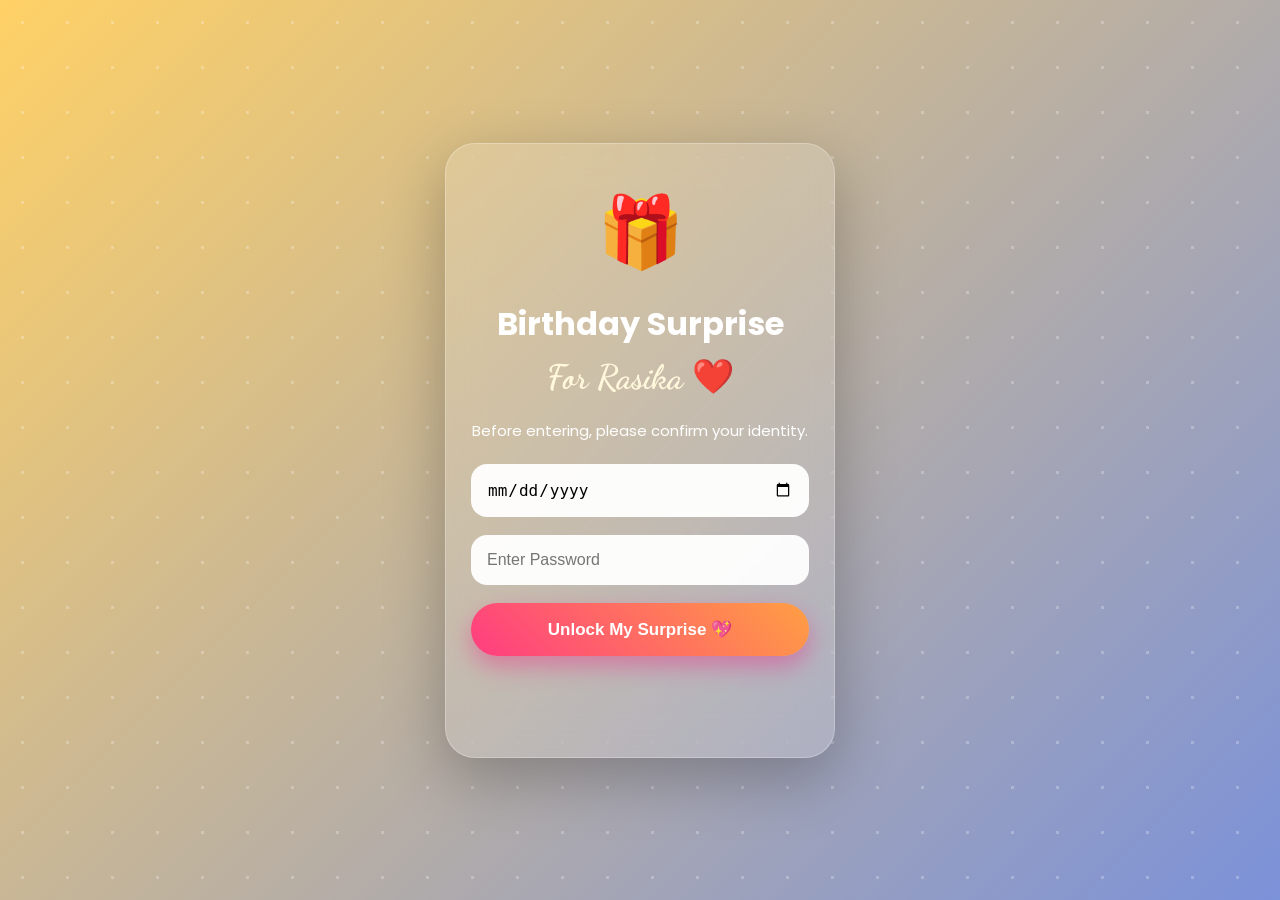
<file: index.html>
<!DOCTYPE html>
<html lang="en">

<head>

<meta charset="UTF-8">

<meta name="viewport" content="width=device-width, initial-scale=1.0">

<title>Birthday Surprise ❤️</title>

<link rel="stylesheet" href="style.css">

<link rel="preconnect" href="https://fonts.googleapis.com">

<link rel="preconnect" href="https://fonts.gstatic.com" crossorigin>

<link href="https://fonts.googleapis.com/css2?family=Poppins:wght@300;400;600;700&family=Dancing+Script:wght@700&display=swap" rel="stylesheet">

</head>

<body>

<div class="stars"></div>
<div class="hearts"></div>

<div class="glass">

<div class="gift">
🎁
</div>

<h1>Birthday Surprise</h1>

<h2>For Rasika ❤️</h2>

<p>

Before entering,

please confirm your identity.

</p>

<input
type="date"
id="dob">

<input
type="password"
id="password"
placeholder="Enter Password">

<button id="unlock">

Unlock My Surprise 💖

</button>

<p id="message"></p>

</div>

<script src="script.js"></script>

</body>

</html>
</file>
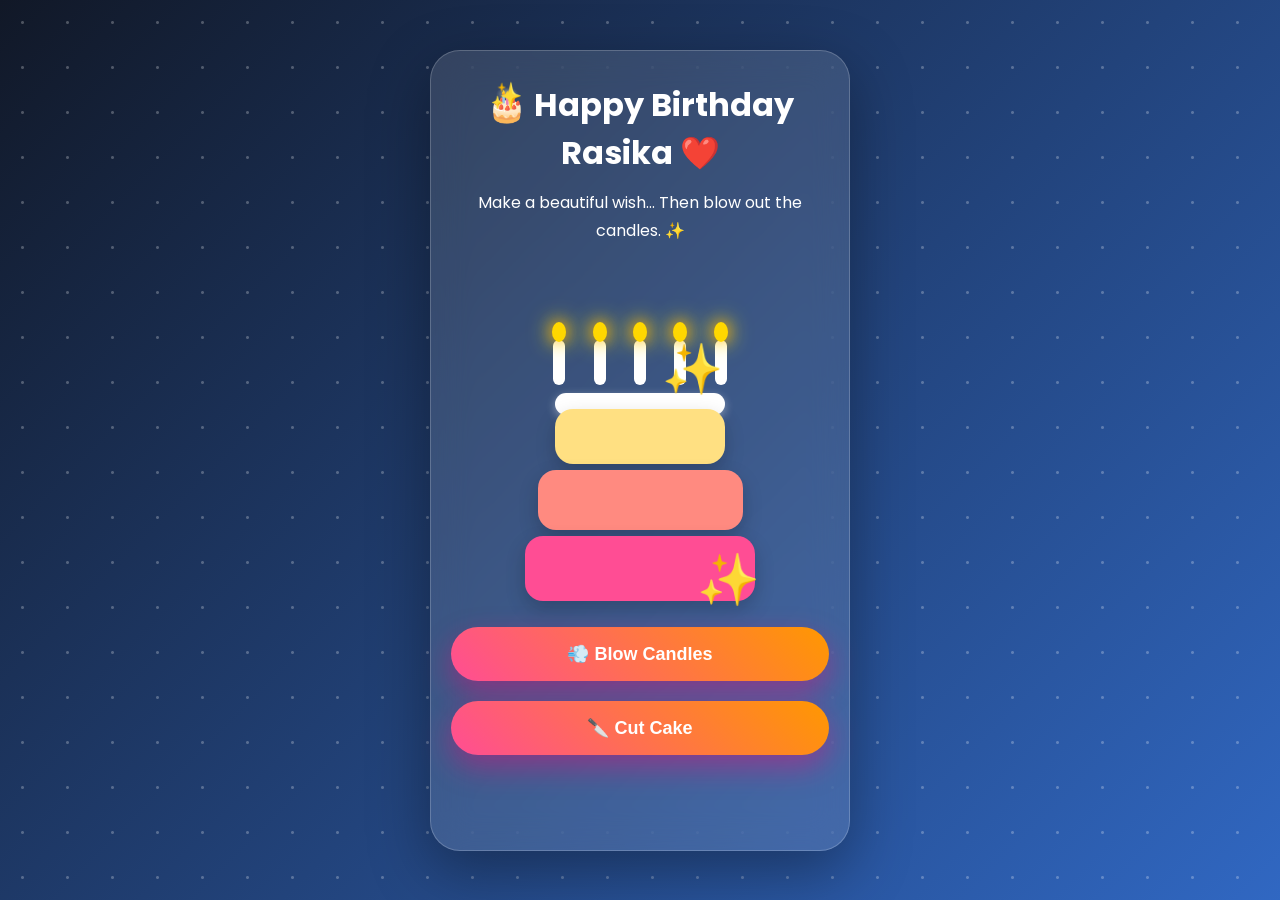
<file: cake.html>
<!DOCTYPE html>

<html lang="en">

<head>

<meta charset="UTF-8">

<meta name="viewport"
content="width=device-width, initial-scale=1.0">

<title>Birthday Cake 🎂</title>

<link rel="stylesheet"
href="cake.css">

<link href="https://fonts.googleapis.com/css2?family=Poppins:wght@300;500;700&display=swap"
rel="stylesheet">

</head>

<body>

<!-- Background -->

<div class="background"></div>

<div class="stars"></div>

<div class="confetti-container"></div>

<!-- Main Card -->

<div class="container">

<h1>🎂 Happy Birthday Rasika ❤️</h1>

<p>

Make a beautiful wish...

Then blow out the candles.

✨

</p>

<!-- Cake -->

<div class="cake">

<!-- Candles -->

<div class="candles">

<div class="candle"><div class="flame"></div></div>

<div class="candle"><div class="flame"></div></div>

<div class="candle"><div class="flame"></div></div>

<div class="candle"><div class="flame"></div></div>

<div class="candle"><div class="flame"></div></div>

</div>

<!-- Cake Layers -->

<div class="icing"></div>

<div class="layer top"></div>

<div class="layer middle"></div>

<div class="layer bottom"></div>

</div>

<!-- Buttons -->

<button id="blowBtn">

💨 Blow Candles

</button>

<button id="cutBtn">

🔪 Cut Cake

</button>

<div id="message">

</div>

</div>

<script src="cake.js"></script>

</body>

</html>
</file>
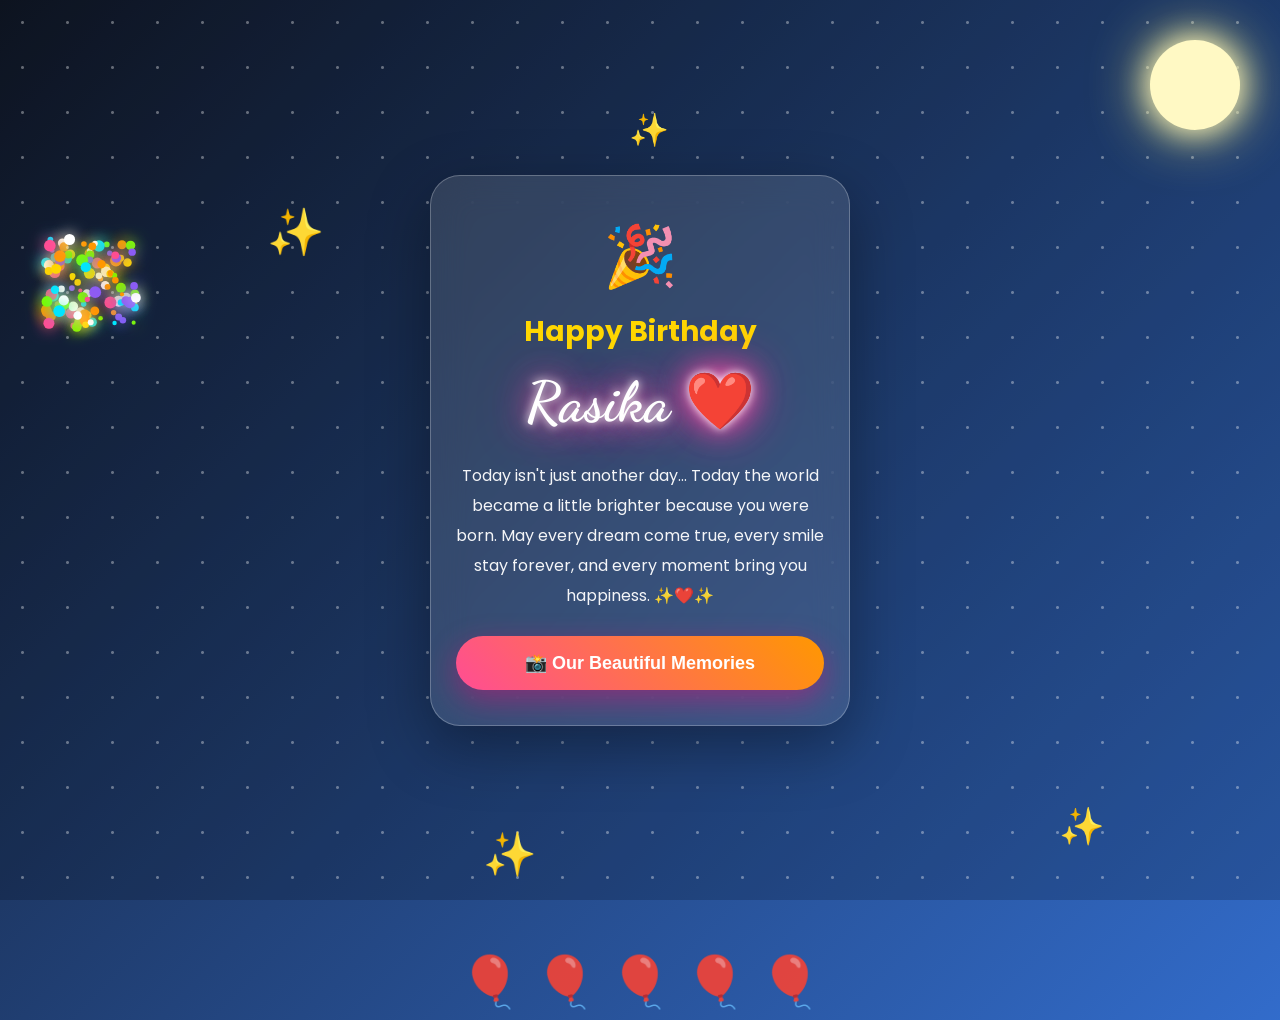
<file: celebration.html>
<!DOCTYPE html>
<html lang="en">

<head>

<meta charset="UTF-8">

<meta name="viewport" content="width=device-width, initial-scale=1.0">

<title>Happy Birthday Rasika ❤️</title>

<link rel="stylesheet" href="celebration.css">

<link href="https://fonts.googleapis.com/css2?family=Poppins:wght@300;500;700&family=Dancing+Script:wght@700&display=swap" rel="stylesheet">

</head>

<body>

<canvas id="fireworks"></canvas>

<div class="stars"></div>

<div class="moon"></div>

<div class="balloons">

🎈 🎈 🎈 🎈 🎈

</div>

<div class="glass">

<div class="emoji">
🎉
</div>

<h2>Happy Birthday</h2>

<h1>Rasika ❤️</h1>

<p>

Today isn't just another day...

Today the world became a little brighter because you were born.

May every dream come true,

every smile stay forever,

and every moment bring you happiness.

✨❤️✨

</p>

<button id="galleryBtn">

📸 Our Beautiful Memories

</button>

</div>

<script src="celebration.js"></script>

</body>

</html>
</file>
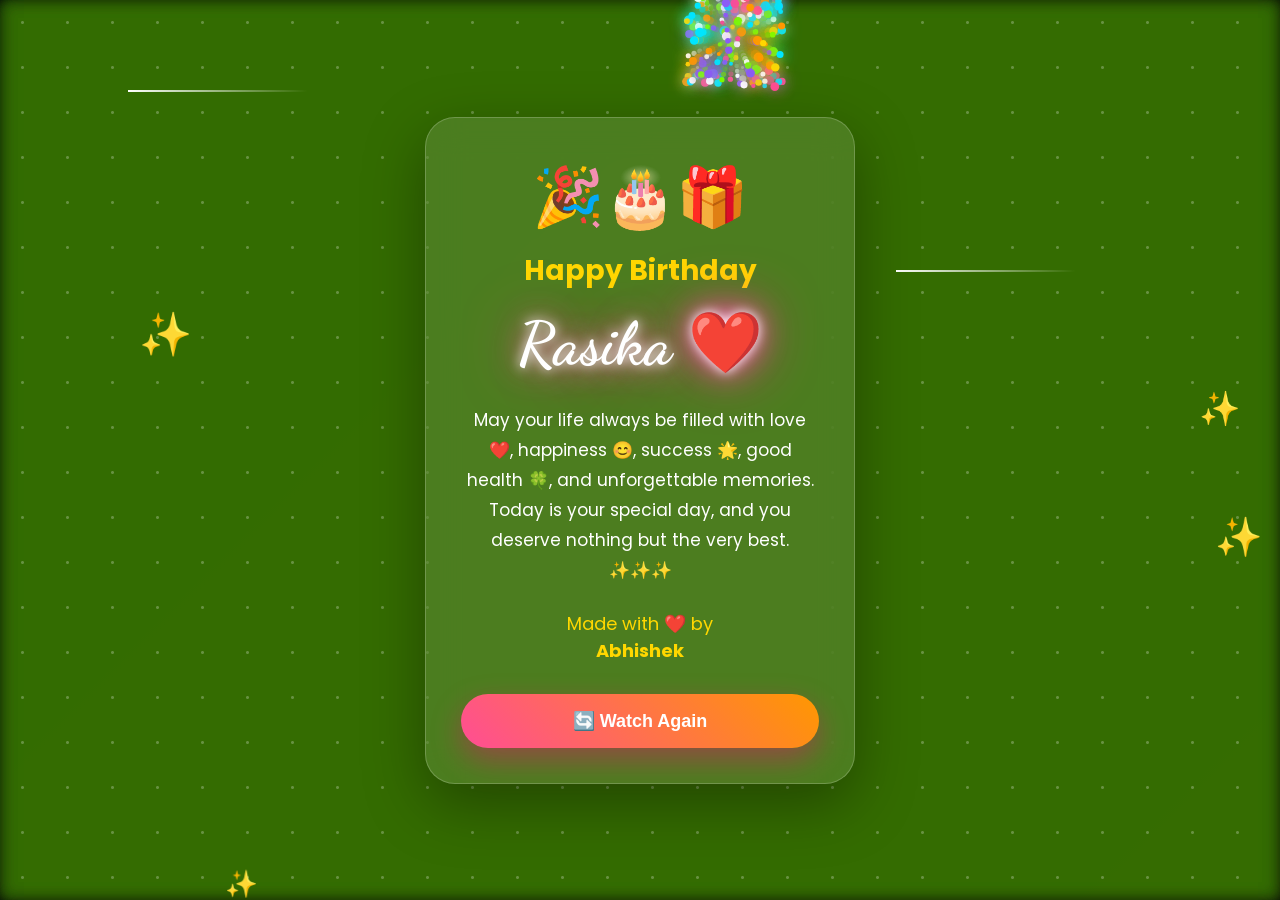
<file: finale.html>
<!DOCTYPE html>
<html lang="en">

<head>

<meta charset="UTF-8">

<meta name="viewport" content="width=device-width, initial-scale=1.0">

<title>Happy Birthday Rasika ❤️</title>

<link rel="stylesheet" href="finale.css">

<link href="https://fonts.googleapis.com/css2?family=Poppins:wght@300;500;700&family=Dancing+Script:wght@700&display=swap" rel="stylesheet">

</head>

<body>

<canvas id="fireworks"></canvas>

<div class="stars"></div>

<div class="shooting-stars"></div>

<div class="confetti"></div>

<div class="container">

<div class="emoji">🎉🎂🎁</div>

<h2>Happy Birthday</h2>

<h1>Rasika ❤️</h1>

<p>

May your life always be filled with

love ❤️,

happiness 😊,

success 🌟,

good health 🍀,

and unforgettable memories.

Today is your special day,

and you deserve nothing but the very best.

✨✨✨

</p>

<div class="signature">

Made with ❤️ by

<br>

<b>Abhishek</b>

</div>

<button id="restartBtn">

🔄 Watch Again

</button>

</div>

<script src="finale.js"></script>

</body>

</html>
</file>
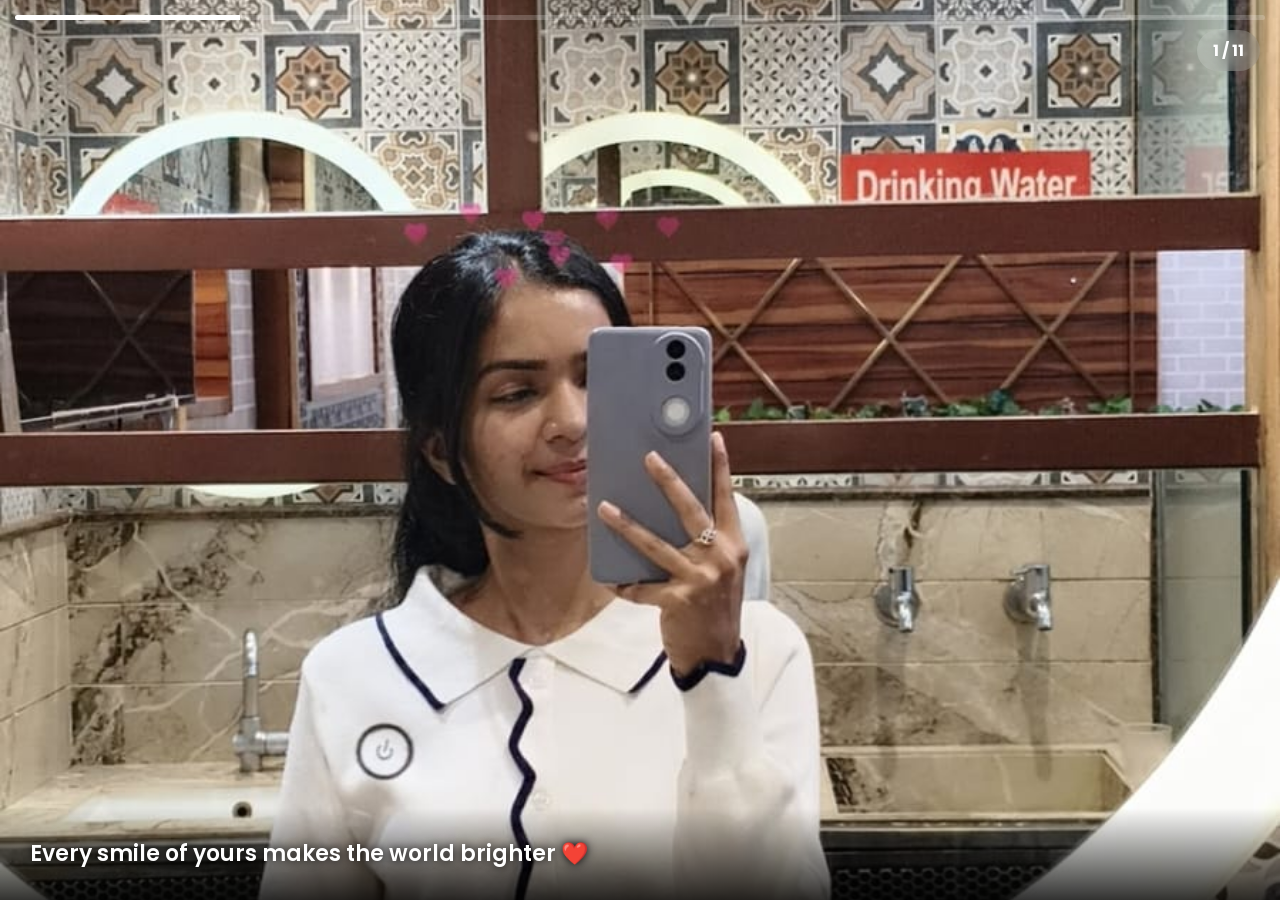
<file: gallery.html>
<!DOCTYPE html>
<html lang="en">

<head>

<meta charset="UTF-8">

<meta name="viewport" content="width=device-width,initial-scale=1.0">

<title>Our Beautiful Memories ❤️</title>

<link rel="stylesheet" href="gallery.css">

<link href="https://fonts.googleapis.com/css2?family=Poppins:wght@300;500;700&display=swap" rel="stylesheet">

</head>

<body>

<!-- Progress Bar -->
<div class="progress-container">

<div class="progress" id="progress"></div>

</div>

<!-- Counter -->

<div class="counter" id="counter">

1 / 11

</div>

<!-- Story Image -->

<div class="story">

<img id="storyImage" src="assets/images/rasika1.jpg">

<div class="overlay">

<h2 id="caption">

Every picture tells a beautiful story ❤️

</h2>

</div>

</div>

<!-- Navigation -->

<div class="left" id="prev"></div>

<div class="right" id="next"></div>

<!-- Double Tap Heart -->

<div id="heart">❤️</div>

<script src="gallery.js"></script>

</body>

</html>
</file>
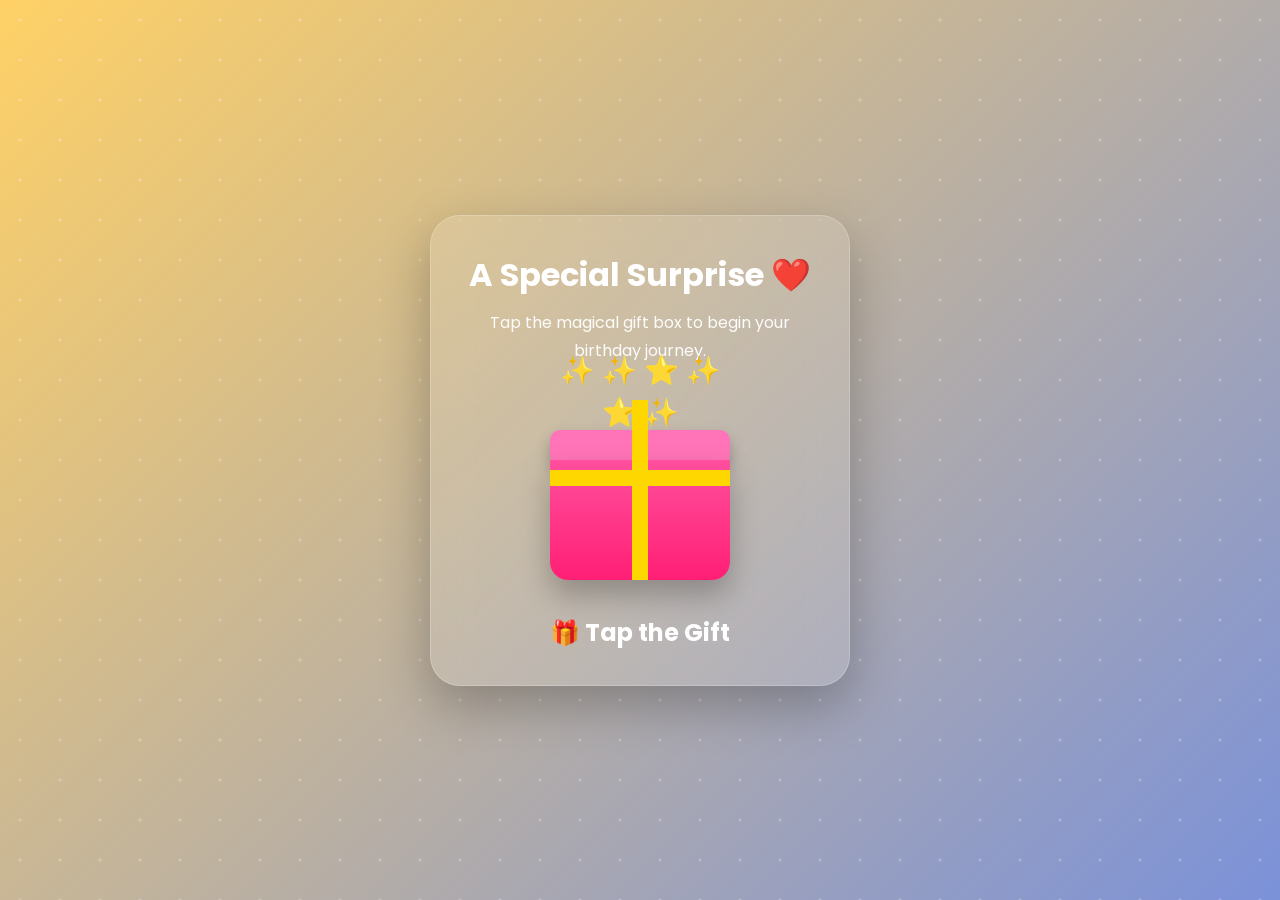
<file: gift.html>
<!DOCTYPE html>
<html lang="en">

<head>

<meta charset="UTF-8">

<meta name="viewport" content="width=device-width,initial-scale=1.0">

<title>Gift For Rasika ❤️</title>

<link rel="stylesheet" href="gift.css">

<link href="https://fonts.googleapis.com/css2?family=Poppins:wght@300;500;700&display=swap" rel="stylesheet">

</head>

<body>

<div class="background"></div>

<div class="stars"></div>

<div class="container">

<h1>A Special Surprise ❤️</h1>

<p>Tap the magical gift box to begin your birthday journey.</p>

<div id="giftBox">

<div class="sparkles"></div>

<div class="lid"></div>

<div class="box"></div>

<div class="ribbon-v"></div>

<div class="ribbon-h"></div>

</div>

<h2 id="tapText">
🎁 Tap the Gift
</h2>

</div>

<script src="gift.js"></script>

</body>

</html>
</file>
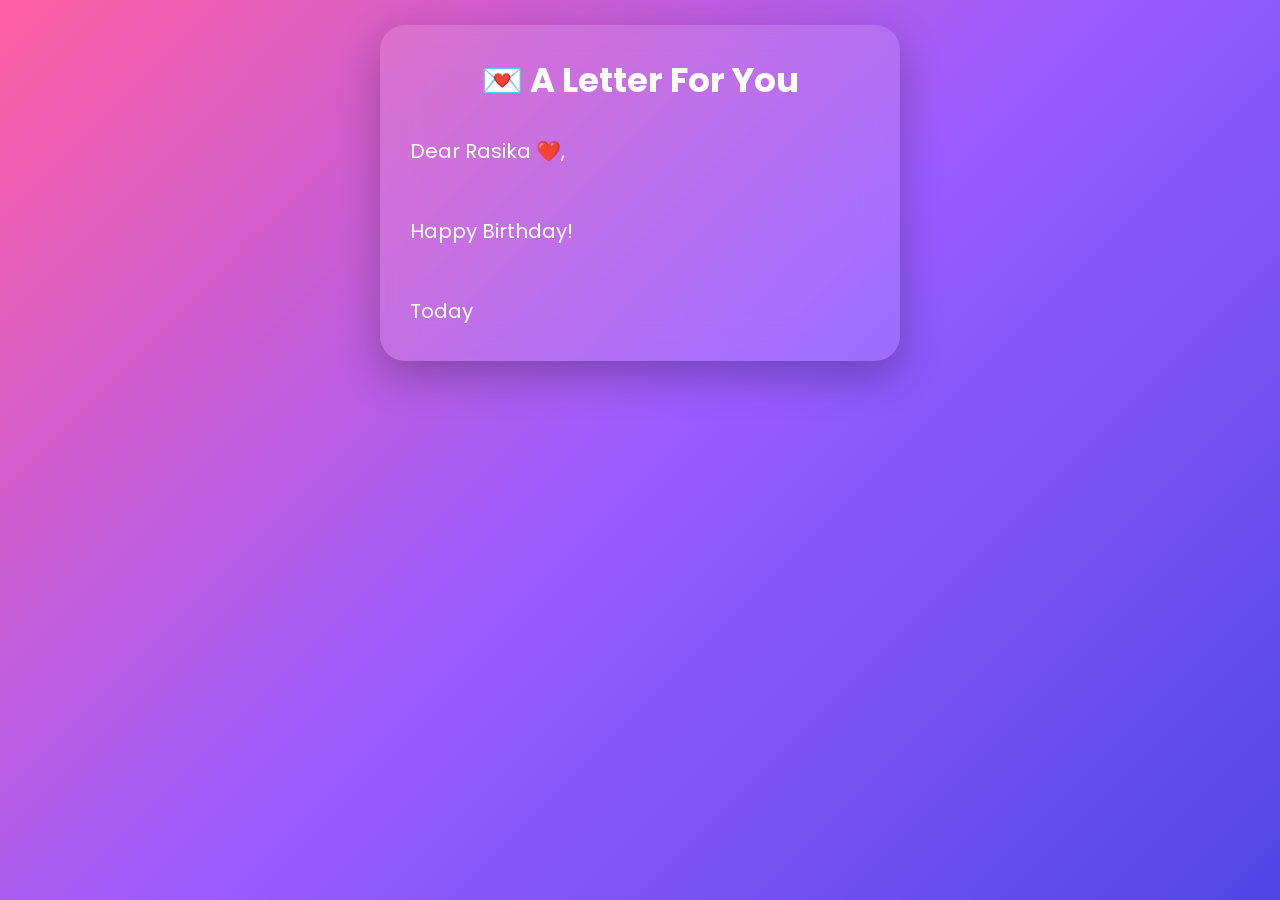
<file: letter.html>
<!DOCTYPE html>
<html lang="en">

<head>

<meta charset="UTF-8">

<meta name="viewport" content="width=device-width, initial-scale=1.0">

<title>Letter ❤️</title>

<link rel="stylesheet" href="letter.css">

<link href="https://fonts.googleapis.com/css2?family=Poppins:wght@300;500;700&display=swap" rel="stylesheet">

</head>

<body>

<div class="hearts">

<span>❤️</span>

<span>💖</span>

<span>💕</span>

<span>💗</span>

<span>💝</span>

<span>❤️</span>

</div>

<div class="container">

<div class="letter">

<h1>💌 A Letter For You</h1>

<p id="typing"></p>

<button id="nextBtn" style="display:none;">
✨ Continue To Grand Finale
</button>

</div>

</div>

<script src="letter.js"></script>

</body>

</html>
</file>
<file: style.css>
/* ===========================
   Birthday Website V2.0
=========================== */

*{
margin:0;
padding:0;
box-sizing:border-box;
}

body{

font-family:'Poppins',sans-serif;

height:100vh;

display:flex;

justify-content:center;

align-items:center;

overflow:hidden;

background:linear-gradient(-45deg,#ff4f9d,#8a5cff,#4f7cff,#ffd166);

background-size:400% 400%;

animation:bgMove 15s ease infinite;

}

/* Animated Background */

@keyframes bgMove{

0%{background-position:0% 50%;}

50%{background-position:100% 50%;}

100%{background-position:0% 50%;}

}

/* Stars */

.stars{

position:fixed;

width:100%;

height:100%;

background-image:
radial-gradient(white 1.5px,transparent 2px);

background-size:45px 45px;

opacity:.25;

animation:starsMove 25s linear infinite;

}

@keyframes starsMove{

from{

transform:translateY(0);

}

to{

transform:translateY(-250px);

}

}

/* Floating Hearts */

.hearts::before{

content:"❤️ 💖 💕 💗 💞 ❤️ 💖 💕";

position:absolute;

top:-50px;

left:0;

width:100%;

font-size:28px;

opacity:.18;

animation:heartMove 12s linear infinite;

}

@keyframes heartMove{

from{

transform:translateY(0);

}

to{

transform:translateY(120vh);

}

}

/* Glass Card */

.glass{

width:92%;

max-width:390px;

padding:35px 25px;

border-radius:30px;

background:rgba(255,255,255,.15);

border:1px solid rgba(255,255,255,.25);

backdrop-filter:blur(18px);

-webkit-backdrop-filter:blur(18px);

box-shadow:0 20px 60px rgba(0,0,0,.25);

text-align:center;

animation:fade .8s ease;

z-index:5;

}

@keyframes fade{

from{

opacity:0;

transform:translateY(40px);

}

to{

opacity:1;

transform:translateY(0);

}

}

/* Gift */

.gift{

font-size:70px;

margin-bottom:15px;

animation:bounce 2s infinite;

}

@keyframes bounce{

0%,100%{

transform:translateY(0);

}

50%{

transform:translateY(-10px);

}

}

h1{

font-size:32px;

color:white;

margin-bottom:8px;

}

h2{

font-family:'Dancing Script',cursive;

font-size:34px;

color:#fff8dc;

margin-bottom:20px;

}

p{

color:white;

font-size:15px;

line-height:26px;

margin-bottom:20px;

}

/* Inputs */

input{

width:100%;

padding:16px;

margin-bottom:18px;

border:none;

outline:none;

border-radius:16px;

font-size:16px;

background:rgba(255,255,255,.95);

transition:.3s;

}

input:focus{

transform:scale(1.03);

box-shadow:0 0 20px rgba(255,255,255,.8);

}

/* Button */

button{

width:100%;

padding:16px;

border:none;

border-radius:50px;

font-size:17px;

font-weight:700;

cursor:pointer;

background:linear-gradient(45deg,#ff3d81,#ff9f43);

color:white;

transition:.35s;

box-shadow:0 10px 25px rgba(255,0,120,.35);

}

button:hover{

transform:translateY(-3px);

box-shadow:0 18px 35px rgba(255,0,120,.45);

}

#message{

margin-top:18px;

font-weight:bold;

min-height:28px;

color:white;

}

@media(max-width:480px){

.glass{

padding:30px 20px;

}

h1{

font-size:28px;

}

h2{

font-size:30px;

}

}
</file>
<file: cake.css>
/* ==========================
   PREMIUM 3D CAKE V4
========================== */

*{
margin:0;
padding:0;
box-sizing:border-box;
}

body{
font-family:'Poppins',sans-serif;
height:100vh;
display:flex;
justify-content:center;
align-items:center;
overflow:hidden;
background:linear-gradient(-45deg,#ff4d94,#8b5cf6,#3b82f6,#111827);
background-size:400% 400%;
animation:bgMove 18s ease infinite;
color:white;
text-align:center;
}

@keyframes bgMove{
0%{background-position:0% 50%;}
50%{background-position:100% 50%;}
100%{background-position:0% 50%;}
}

/* Background */

.background{
position:fixed;
width:100%;
height:100%;
background-image:
radial-gradient(white 1px,transparent 2px);
background-size:45px 45px;
opacity:.25;
animation:starsMove 25s linear infinite;
z-index:-3;
}

@keyframes starsMove{
from{
transform:translateY(0);
}
to{
transform:translateY(-220px);
}
}

/* Glass Card */

.container{

width:92%;
max-width:420px;

padding:30px 20px;

background:rgba(255,255,255,.12);

backdrop-filter:blur(18px);

border-radius:30px;

border:1px solid rgba(255,255,255,.2);

box-shadow:0 20px 60px rgba(0,0,0,.35);

}

h1{

font-size:32px;

margin-bottom:12px;

}

p{

margin-bottom:35px;

line-height:28px;

}

/* Cake */

.cake{

position:relative;

width:230px;

margin:auto;

padding-top:60px;

animation:floatCake 3s ease-in-out infinite;

}

@keyframes floatCake{

0%,100%{
transform:translateY(0);
}

50%{
transform:translateY(-10px);
}

}

/* Candles */

.candles{

display:flex;

justify-content:space-evenly;

margin-bottom:8px;

}

.candle{

width:12px;

height:45px;

background:white;

border-radius:6px;

position:relative;

}

.flame{

position:absolute;

top:-18px;

left:-1px;

width:14px;

height:20px;

background:gold;

border-radius:50% 50% 50% 50%;

box-shadow:
0 0 15px orange,
0 0 25px yellow;

animation:flicker .15s infinite alternate;

}

@keyframes flicker{

from{

transform:scale(1);

}

to{

transform:scale(.75);

}

}

/* Cake Layers */

.icing{

width:170px;

height:22px;

background:#fff;

border-radius:50px;

margin:auto;

margin-bottom:-6px;

box-shadow:0 3px 10px rgba(255,255,255,.4);

}

.layer{

border-radius:18px;

margin:auto;

margin-bottom:6px;

box-shadow:0 8px 20px rgba(0,0,0,.2);

}

.top{

width:170px;

height:55px;

background:#FFE082;

}

.middle{

width:205px;

height:60px;

background:#FF8A80;

}

.bottom{

width:230px;

height:65px;

background:#FF4D94;

}

/* Buttons */

button{

width:100%;

padding:16px;

margin-top:20px;

border:none;

border-radius:50px;

font-size:18px;

font-weight:bold;

cursor:pointer;

background:linear-gradient(45deg,#ff4d94,#ff9800);

color:white;

transition:.3s;

box-shadow:0 12px 30px rgba(255,0,120,.4);

}

button:hover{

transform:scale(1.04);

}

/* Message */

#message{

margin-top:25px;

font-size:22px;

font-weight:bold;

color:#FFD700;

min-height:40px;

}

/* Confetti */

.confetti{

position:fixed;

width:10px;

height:10px;

border-radius:3px;

animation:fall linear forwards;

z-index:999;

}

@keyframes fall{

0%{

transform:translateY(-20px) rotate(0);

opacity:1;

}

100%{

transform:translateY(110vh) rotate(720deg);

opacity:0;

}

}

/* Hearts */

.heart{

position:fixed;

bottom:-30px;

animation:heartFloat 7s linear forwards;

pointer-events:none;

z-index:999;

}

@keyframes heartFloat{

0%{

transform:translateY(0) scale(.5);

opacity:0;

}

20%{

opacity:1;

}

100%{

transform:translateY(-120vh) scale(1.6);

opacity:0;

}

}

/* Mobile */

@media(max-width:480px){

.container{

padding:25px 18px;

}

h1{

font-size:28px;

}

.cake{

width:200px;

}

.top{

width:150px;

}

.middle{

width:180px;

}

.bottom{

width:200px;

}

button{

font-size:16px;

}

}
</file>
<file: celebration.css>
/* ==========================
   CELEBRATION V3
========================== */

*{
margin:0;
padding:0;
box-sizing:border-box;
}

body{
font-family:'Poppins',sans-serif;
height:100vh;
display:flex;
justify-content:center;
align-items:center;
overflow:hidden;
background:linear-gradient(-45deg,#ff4d94,#8b5cf6,#3b82f6,#111827);
background-size:400% 400%;
animation:bgMove 18s ease infinite;
color:#fff;
text-align:center;
position:relative;
}

@keyframes bgMove{
0%{background-position:0% 50%;}
50%{background-position:100% 50%;}
100%{background-position:0% 50%;}
}

/* Fireworks Canvas */

#fireworks{
position:fixed;
top:0;
left:0;
width:100%;
height:100%;
z-index:0;
}

/* Stars */

.stars{
position:fixed;
top:0;
left:0;
width:100%;
height:100%;
background-image:
radial-gradient(white 1px,transparent 2px);
background-size:45px 45px;
opacity:.35;
animation:starsMove 30s linear infinite;
}

@keyframes starsMove{
0%{transform:translateY(0);}
100%{transform:translateY(-250px);}
}

/* Moon */

.moon{
position:absolute;
top:40px;
right:40px;
width:90px;
height:90px;
border-radius:50%;
background:#fff9c4;
box-shadow:
0 0 30px #fff9c4,
0 0 60px #fff176;
}

/* Glass Card */

.glass{
position:relative;
z-index:5;
width:92%;
max-width:420px;
padding:35px 25px;
background:rgba(255,255,255,.12);
backdrop-filter:blur(18px);
border-radius:30px;
border:1px solid rgba(255,255,255,.25);
box-shadow:0 20px 60px rgba(0,0,0,.35);
animation:cardIn .8s ease;
}

@keyframes cardIn{
from{
opacity:0;
transform:translateY(40px);
}
to{
opacity:1;
transform:translateY(0);
}
}

/* Emoji */

.emoji{
font-size:60px;
animation:bounce 2s infinite;
}

@keyframes bounce{
0%,100%{
transform:translateY(0);
}
50%{
transform:translateY(-12px);
}
}

h2{
margin-top:10px;
font-size:28px;
color:#FFD700;
}

h1{
font-family:'Dancing Script',cursive;
font-size:56px;
margin:15px 0;
text-shadow:
0 0 10px white,
0 0 30px hotpink,
0 0 50px deeppink;
animation:glow 2s infinite alternate;
}

@keyframes glow{
from{
transform:scale(1);
}
to{
transform:scale(1.05);
}
}

p{
font-size:16px;
line-height:30px;
margin:25px 0;
opacity:.95;
}

/* Button */

button{
width:100%;
padding:16px;
border:none;
border-radius:50px;
font-size:18px;
font-weight:bold;
cursor:pointer;
color:white;
background:linear-gradient(45deg,#ff4d94,#ff9800);
box-shadow:0 10px 30px rgba(255,0,120,.4);
transition:.3s;
}

button:hover{
transform:scale(1.05);
}

/* Balloons */

.balloons{
position:absolute;
bottom:-120px;
width:100%;
font-size:50px;
animation:balloons 14s linear infinite;
opacity:.9;
}

@keyframes balloons{
0%{
transform:translateY(0);
}
100%{
transform:translateY(-130vh);
}
}

/* Floating Hearts */

body::before{
content:"❤️ 💖 💕 💗 💞 ❤️ 💖";
position:absolute;
top:-60px;
left:0;
width:100%;
font-size:30px;
opacity:.25;
animation:heartRain 12s linear infinite;
}

@keyframes heartRain{
0%{
transform:translateY(0);
}
100%{
transform:translateY(120vh);
}
}

/* Mobile */

@media(max-width:480px){

.glass{
padding:28px 18px;
}

h1{
font-size:46px;
}

h2{
font-size:24px;
}

p{
font-size:15px;
line-height:28px;
}

button{
font-size:16px;
}

.moon{
width:70px;
height:70px;
top:25px;
right:20px;
}

}
</file>
<file: finale.css>
/* ==========================
   GRAND FINALE V5
========================== */

*{
margin:0;
padding:0;
box-sizing:border-box;
}

body{
font-family:'Poppins',sans-serif;
height:100vh;
display:flex;
justify-content:center;
align-items:center;
overflow:hidden;
background:linear-gradient(-45deg,#0f172a,#6d28d9,#ec4899,#1e3a8a);
background-size:400% 400%;
animation:bgMove 18s ease infinite;
color:#fff;
text-align:center;
}

@keyframes bgMove{
0%{background-position:0% 50%;}
50%{background-position:100% 50%;}
100%{background-position:0% 50%;}
}

/* Fireworks */

#fireworks{
position:fixed;
top:0;
left:0;
width:100%;
height:100%;
z-index:0;
}

/* Stars */

.stars{
position:fixed;
inset:0;
background-image:
radial-gradient(white 1px,transparent 2px);
background-size:45px 45px;
opacity:.25;
animation:starsMove 25s linear infinite;
}

@keyframes starsMove{
from{
transform:translateY(0);
}
to{
transform:translateY(-250px);
}
}

/* Shooting Stars */

.shooting-stars::before,
.shooting-stars::after{

content:"";

position:absolute;

width:180px;

height:2px;

background:linear-gradient(90deg,#fff,transparent);

animation:shoot 6s linear infinite;

}

.shooting-stars::after{

top:30%;

left:70%;

animation-delay:3s;

}

.shooting-stars::before{

top:10%;

left:10%;

}

@keyframes shoot{

0%{

transform:translate(-200px,-200px) rotate(35deg);

opacity:0;

}

20%{

opacity:1;

}

100%{

transform:translate(900px,900px) rotate(35deg);

opacity:0;

}

}

/* Glass Card */

.container{

position:relative;

z-index:10;

width:92%;

max-width:430px;

padding:35px;

background:rgba(255,255,255,.12);

backdrop-filter:blur(18px);

border-radius:30px;

border:1px solid rgba(255,255,255,.2);

box-shadow:0 20px 60px rgba(0,0,0,.35);

animation:popup .8s ease;

}

@keyframes popup{

from{
opacity:0;
transform:translateY(40px) scale(.9);
}

to{
opacity:1;
transform:translateY(0) scale(1);
}

}

.emoji{

font-size:58px;

animation:bounce 2s infinite;

}

@keyframes bounce{

0%,100%{
transform:translateY(0);
}

50%{
transform:translateY(-10px);
}

}

h2{

font-size:28px;

color:#FFD700;

margin-top:10px;

}

h1{

font-family:'Dancing Script',cursive;

font-size:60px;

margin:15px 0;

text-shadow:
0 0 12px white,
0 0 30px hotpink,
0 0 60px deeppink;

animation:glow 2s infinite alternate;

}

@keyframes glow{

from{
transform:scale(1);
}

to{
transform:scale(1.05);
}

}

p{

font-size:17px;

line-height:30px;

margin:25px 0;

}

.signature{

margin-top:20px;

font-size:18px;

color:#FFD700;

}

button{

margin-top:30px;

width:100%;

padding:16px;

border:none;

border-radius:50px;

font-size:18px;

font-weight:bold;

cursor:pointer;

background:linear-gradient(45deg,#ff4d94,#ff9800);

color:white;

transition:.3s;

box-shadow:0 12px 30px rgba(255,0,120,.4);

}

button:hover{

transform:scale(1.05);

}

/* Mobile */

@media(max-width:480px){

.container{

padding:25px 20px;

}

h1{

font-size:46px;

}

p{

font-size:15px;

line-height:28px;

}

button{

font-size:16px;

}

}
</file>
<file: gallery.css>
/* =========================
   PREMIUM GALLERY V4
========================= */

*{
margin:0;
padding:0;
box-sizing:border-box;
}

body{
font-family:'Poppins',sans-serif;
background:#000;
overflow:hidden;
height:100vh;
color:#fff;
}

/* Story Container */

.story{
position:relative;
width:100%;
height:100vh;
overflow:hidden;
display:flex;
justify-content:center;
align-items:center;
}

/* Image */

.story img{
width:100%;
height:100%;
object-fit:cover;
animation:zoom 7s linear infinite alternate;
transition:opacity .6s;
}

@keyframes zoom{

from{
transform:scale(1);
}

to{
transform:scale(1.12);
}

}

/* Dark Overlay */

.overlay{

position:absolute;

bottom:0;

left:0;

width:100%;

padding:30px;

background:linear-gradient(transparent,
rgba(0,0,0,.8));

}

/* Caption */

.overlay h2{

font-size:22px;

font-weight:600;

line-height:32px;

text-shadow:0 0 10px black;

}

/* Progress Bar */

.progress-container{

position:fixed;

top:15px;

left:15px;

width:calc(100% - 30px);

height:5px;

background:rgba(255,255,255,.2);

border-radius:50px;

overflow:hidden;

z-index:1000;

}

.progress{

width:0%;

height:100%;

background:white;

transition:width .2s linear;

}

/* Counter */

.counter{

position:fixed;

top:30px;

right:20px;

font-size:16px;

font-weight:bold;

background:rgba(255,255,255,.15);

padding:8px 16px;

border-radius:50px;

backdrop-filter:blur(12px);

z-index:999;

}

/* Navigation */

.left{

position:fixed;

left:0;

top:0;

width:50%;

height:100%;

z-index:100;

}

.right{

position:fixed;

right:0;

top:0;

width:50%;

height:100%;

z-index:100;

}

/* Heart */

#heart{

position:fixed;

top:50%;

left:50%;

transform:translate(-50%,-50%) scale(0);

font-size:120px;

opacity:0;

pointer-events:none;

transition:.4s;

z-index:9999;

}

.showHeart{

transform:translate(-50%,-50%) scale(1);

opacity:1;

}

/* Fade */

.fade{

opacity:.2;

}

/* Mobile */

@media(max-width:480px){

.overlay{

padding:25px;

}

.overlay h2{

font-size:18px;

line-height:28px;

}

.counter{

font-size:14px;

}

#heart{

font-size:90px;

}

}
</file>
<file: gift.css>
*{
margin:0;
padding:0;
box-sizing:border-box;
}

body{
font-family:'Poppins',sans-serif;
height:100vh;
display:flex;
justify-content:center;
align-items:center;
overflow:hidden;
background:linear-gradient(-45deg,#ff4d94,#8b5cf6,#4f7cff,#ffd166);
background-size:400% 400%;
animation:bgMove 15s ease infinite;
color:white;
text-align:center;
position:relative;
}

/* Animated Background */

@keyframes bgMove{
0%{background-position:0% 50%;}
50%{background-position:100% 50%;}
100%{background-position:0% 50%;}
}

/* Stars */

.stars{
position:fixed;
width:100%;
height:100%;
background-image:
radial-gradient(white 1px,transparent 2px);
background-size:40px 40px;
opacity:.25;
animation:starMove 20s linear infinite;
}

@keyframes starMove{
from{
transform:translateY(0);
}
to{
transform:translateY(-250px);
}
}

/* Glass Card */

.container{
width:92%;
max-width:420px;
padding:35px 25px;
border-radius:30px;
background:rgba(255,255,255,.12);
backdrop-filter:blur(18px);
border:1px solid rgba(255,255,255,.2);
box-shadow:0 20px 50px rgba(0,0,0,.25);
z-index:10;
animation:fadeIn 1s ease;
}

@keyframes fadeIn{
from{
opacity:0;
transform:translateY(40px);
}
to{
opacity:1;
transform:translateY(0);
}
}

h1{
font-size:32px;
margin-bottom:10px;
}

p{
font-size:16px;
line-height:28px;
margin-bottom:35px;
opacity:.95;
}

/* Gift Box */

#giftBox{
position:relative;
width:180px;
height:180px;
margin:auto;
cursor:pointer;
animation:floatGift 2.5s ease-in-out infinite;
transition:.8s;
}

@keyframes floatGift{
0%,100%{
transform:translateY(0);
}
50%{
transform:translateY(-12px);
}
}

.box{
position:absolute;
bottom:0;
width:180px;
height:120px;
background:linear-gradient(#ff4f9d,#ff1f75);
border-radius:0 0 18px 18px;
box-shadow:0 15px 30px rgba(0,0,0,.25);
}

.lid{
position:absolute;
top:30px;
width:180px;
height:35px;
background:#ff74b8;
border-radius:10px;
transition:1s;
transform-origin:left center;
box-shadow:0 8px 15px rgba(0,0,0,.25);
}

.ribbon-v{
position:absolute;
left:82px;
width:16px;
height:180px;
background:#FFD700;
}

.ribbon-h{
position:absolute;
top:70px;
width:180px;
height:16px;
background:#FFD700;
}

/* Open Gift */

.open .lid{
transform:rotate(-130deg) translate(-20px,-25px);
}

.open{
transform:scale(1.08);
filter:drop-shadow(0 0 35px gold);
}

/* Sparkles */

.sparkles::before{
content:"✨ ✨ ⭐ ✨ ⭐ ✨";
position:absolute;
width:100%;
left:0;
top:-50px;
font-size:28px;
animation:sparkle 2s infinite;
}

@keyframes sparkle{
0%,100%{
opacity:.3;
transform:translateY(0);
}
50%{
opacity:1;
transform:translateY(-10px);
}
}

/* Tap Text */

#tapText{
margin-top:35px;
font-size:24px;
animation:pulse 1.5s infinite;
}

@keyframes pulse{
0%,100%{
transform:scale(1);
}
50%{
transform:scale(1.08);
}
}

/* Hearts */

.heart{
position:fixed;
bottom:-40px;
pointer-events:none;
animation:heartFloat 7s linear forwards;
z-index:999;
}

@keyframes heartFloat{
0%{
transform:translateY(0) scale(.5);
opacity:0;
}
20%{
opacity:1;
}
100%{
transform:translateY(-120vh) scale(1.5);
opacity:0;
}
}

/* Confetti */

.confetti{
position:fixed;
width:10px;
height:10px;
border-radius:3px;
animation:fall linear forwards;
z-index:999;
}

@keyframes fall{
0%{
transform:translateY(-20px) rotate(0deg);
opacity:1;
}
100%{
transform:translateY(110vh) rotate(720deg);
opacity:0;
}
}

@media(max-width:480px){

.container{
padding:30px 20px;
}

h1{
font-size:28px;
}

#giftBox{
width:160px;
height:160px;
}

.box{
width:160px;
height:110px;
}

.lid{
width:160px;
}

.ribbon-h{
width:160px;
}

.ribbon-v{
left:72px;
}

}
</file>
<file: letter.css>
*{
margin:0;
padding:0;
box-sizing:border-box;
}

body{
font-family:'Poppins',sans-serif;
background:linear-gradient(135deg,#ff5fa2,#9b5cff,#4f46e5);
min-height:100vh;
overflow-y:auto;
overflow-x:hidden;
display:flex;
justify-content:center;
align-items:flex-start;
padding:25px 15px;
color:#fff;
position:relative;
}

/* Floating Hearts */

.hearts{
position:fixed;
left:0;
top:0;
width:100%;
height:100%;
pointer-events:none;
overflow:hidden;
z-index:0;
}

.hearts span{
position:absolute;
bottom:-80px;
font-size:24px;
animation:floatHeart 10s linear infinite;
opacity:.8;
}

.hearts span:nth-child(1){left:5%;animation-delay:0s;}
.hearts span:nth-child(2){left:18%;animation-delay:2s;}
.hearts span:nth-child(3){left:35%;animation-delay:4s;}
.hearts span:nth-child(4){left:52%;animation-delay:1s;}
.hearts span:nth-child(5){left:68%;animation-delay:5s;}
.hearts span:nth-child(6){left:85%;animation-delay:3s;}

@keyframes floatHeart{

0%{
transform:translateY(0) scale(.6);
opacity:0;
}

20%{
opacity:1;
}

100%{
transform:translateY(-120vh) scale(1.3);
opacity:0;
}

}

.container{
width:100%;
display:flex;
justify-content:center;
z-index:2;
}

.letter{
width:100%;
max-width:520px;
background:rgba(255,255,255,.12);
backdrop-filter:blur(18px);
border-radius:25px;
padding:30px;
box-shadow:0 15px 40px rgba(0,0,0,.25);
animation:fadeIn 1s;
}

@keyframes fadeIn{

from{
opacity:0;
transform:translateY(30px);
}

to{
opacity:1;
transform:translateY(0);
}

}

h1{
text-align:center;
font-size:34px;
margin-bottom:25px;
}

#typing{
font-size:20px;
line-height:2;
white-space:pre-wrap;
}

button{
margin-top:35px;
width:100%;
padding:16px;
border:none;
border-radius:50px;
font-size:20px;
font-weight:bold;
cursor:pointer;
background:linear-gradient(45deg,#ff5fa2,#ff8f70);
color:white;
box-shadow:0 10px 25px rgba(255,0,120,.35);
transition:.3s;
}

button:hover{
transform:scale(1.05);
}

button:active{
transform:scale(.96);
}
</file>
